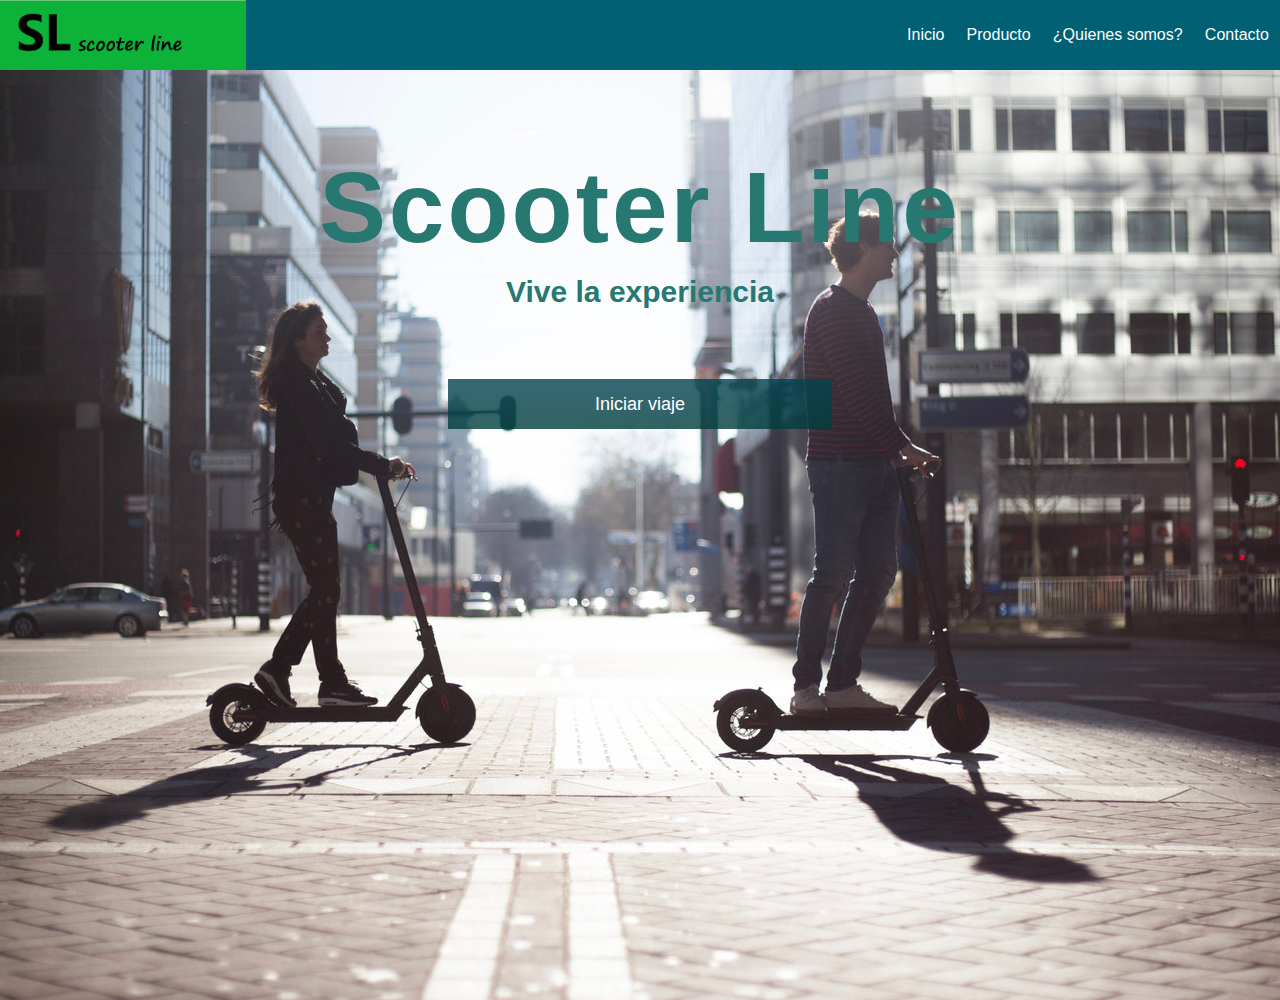
<file: html/menu.html>
<!DOCTYPE html>
<html lang="es">

<head>
    <meta charset="UTF-8">
    <meta name="viewport" content="width=device-width, initial-scale=1.0">
    <meta http-equiv="X-UA-Compatible" content="ie=edge">
    <title>menu-scooterline</title>
    <link rel="stylesheet" href="../css/menu-estilo.css">
    <link rel="shortcut icon" href="../imagenes/favicon.png" type="image/x-icon">
    <link
        href="https://fonts.googleapis.com/css2?family=Roboto:ital,wght@0,100;0,300;0,400;0,500;0,700;0,900;1,100;1,300;1,400;1,500;1,700;1,900&display=swap"
        rel="stylesheet">

</head>

<body>
    <header>

        <nav class="navegacion">
            <div class="logo">
                <img src="../imagenes/logo.png" alt="">

            </div>
            <div class="icono" id="icono">
                <span>&#9776;</span>
            </div>
            <div class="enlaces uno" id="enlaces">
                <a href="menu.html" class="active">Inicio</a>
                <a href="producto.html">Producto</a>
                <a href="#">¿Quienes somos?</a>
                <a href="#">Contacto</a>

            </div>
        </nav>
        <div class="textos">
            <h1>Scooter Line</h1>
            <h2>Vive la experiencia</h2>
            <form action="">
                <input type="submit" value="Iniciar viaje">
            </form>

        </div>

    </header>


    <script src="../js/main.js"></script>
</body>

</html>
</file>
<file: css/menu-estilo.css>
*{
    margin: 0;
    padding: 0;
    box-sizing: border-box;

}
.navegacion{
    position: fixed;
    width: 100%;
    z-index: 1000;
}

body{

    font-family: 'raleway', sans-serif;
    font-size: 16px;
}

header{
    background-image: url(../imagenes/fondo5.jpg);
    width: 100%;
    height: 1000px;
    background-size: cover;
    background-position: center;
    overflow: hidden;
}

header nav{
    height: 70px;
    background: #026074;
    display: flex;
    justify-content: space-between;
}

.icono{
    display: none;
}

.enlaces{
    display: flex;
    height: 100%;
    width: 30%;
    justify-content: space-around;
    align-items: center;
}

.enlaces a{
    border-top: 1px solid transparent;
    border-bottom: 1px solid transparent;
    padding: 4px 0;
    transition: 0.5s ease-out;
    color: white;
    text-decoration: none;

}

.enlaces a:hover, .active{
    border-top: 2px solid turquoise;
    border-bottom: 2px solid turquoise;
}

nav .logo{
    height: 100%;
    background: white;
    margin-left: 0px;
}

nav .logo img{
    object-fit: cover;
    height: inherit;
}

header .textos{
    text-align: center;
    color: #267871;
    margin-top: 150px;
  
}

header .textos h1{
    font-size: 100px;
    letter-spacing: 3px;
    font-weight: 600;
    margin-bottom: 10px;
}

header .textos h2{
    font-size: 30px;
    font-weight: 600;
}

@media screen and (max-width: 750px){
    .icono{
        display: flex;
        justify-content: center;
        height: 70px;
        align-items: center;
        color: black;
        background: #136a8a;  /* fallback for old browsers */
background: -webkit-linear-gradient(to right, #267871, #136a8a);  /* Chrome 10-25, Safari 5.1-6 */
background: linear-gradient(to right, #267871, #136a8a); /* W3C, IE 10+/ Edge, Firefox 16+, Chrome 26+, Opera 12+, Safari 7+ */

        padding: 20px;
        z-index: 100;
        cursor: pointer;
        margin-right: 40px;
    
    }
header .textos h1{
    font-size: 75px;
}
.enlaces{
    position: fixed;
    height: 100vh;
    right: 0;
    width: 100%;
    flex-direction: column;
    transition: all 1s ease;
    background: #136a8a;  /* fallback for old browsers */
background: -webkit-linear-gradient(to right, #267871, #136a8a);  /* Chrome 10-25, Safari 5.1-6 */
background: linear-gradient(to right, #267871, #136a8a); /* W3C, IE 10+/ Edge, Firefox 16+, Chrome 26+, Opera 12+, Safari 7+ */

   
    }

    .uno{
        -webkit-clip-path: circle(0% al 100% 0);
        clip-path: circle(0% at 100% 0);
    }

    .dos{
        -webkit-clip-path: circle(150% al 100% 0);
        clip-path: circle(150% at 100% 0);
    }
}

@media screen and (max-width:400px){
    nav .logo{
        margin-left: 20px;
    }
    .icono{
        margin-right: 20px;
    }
}

.contenedor-footer{
    flex-direction: column;
    border: none;
}

.content-foo{
    margin-bottom: 20px;
    text-align: center;
}

.content-foo h4{
    border: none;
}

.content-foo p{
    color: #ccc;
    border-bottom: 1px solid #f2f2f2;
    padding-bottom: 20px;
}

.titulo-final{
    font-size: 20px;
}

input[type="submit"]{
    width: 30%;
    height: 50px;
    margin-top: 70px;
    color: white;
    border: 0px;
    background: linear-gradient(360deg,#013d3d,#024352);
    font-weight: 300;
    cursor: pointer;
    font-size: 18px;
    opacity: 0.8;
    transition-duration: 0.9s;
}
</file>
